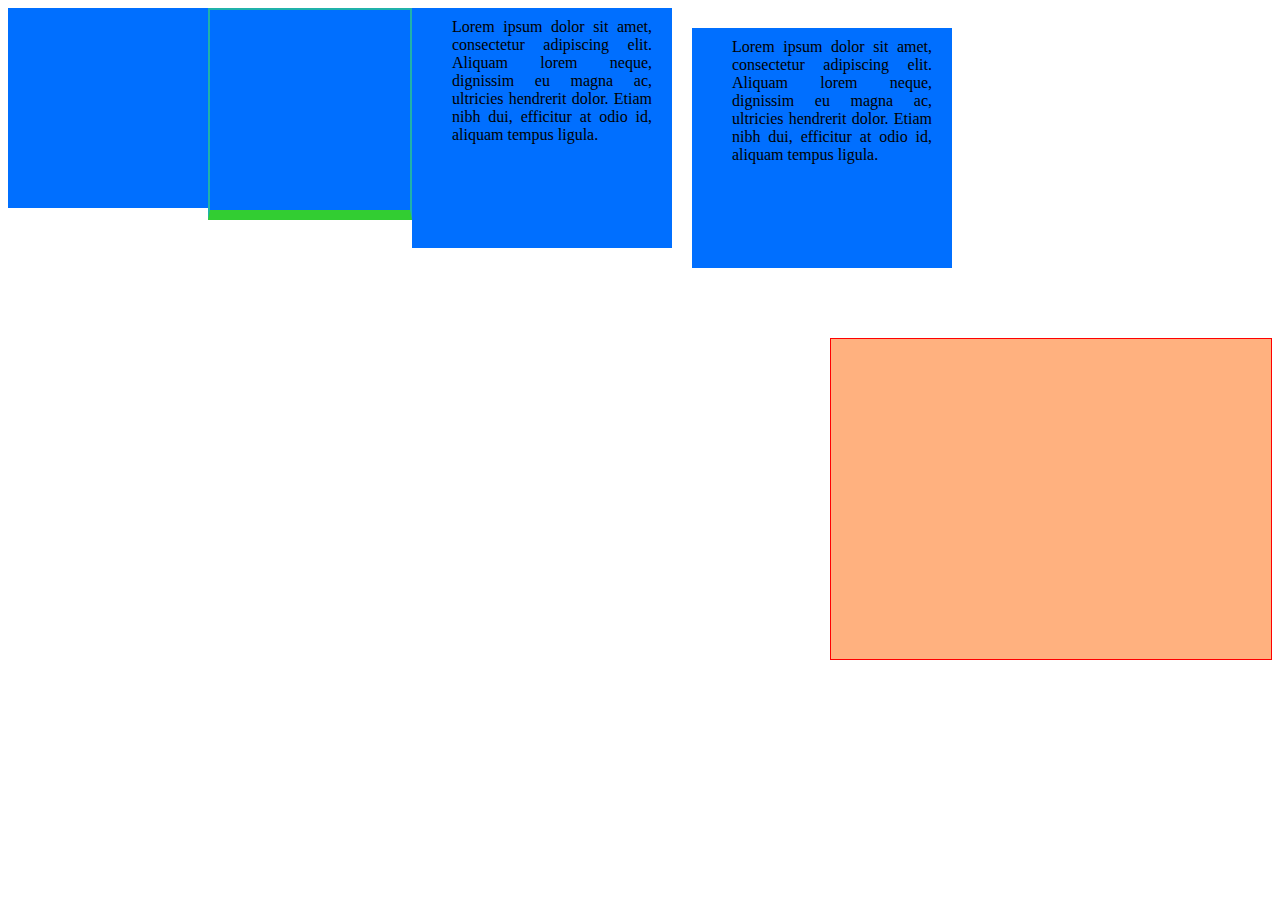
<file: Week3_0920/index.html>
<!DOCTYPE html>
<html>
<head>
	<title>Box Model 101</title>
	<!-- internal style sheet, these styles only apply to elements on this page -->
	<style type="text/css">
		
		/*
		* {
			box-sizing: border-box;
		}
		*/

		.thumbnail {
			background-color: #006FFF;
			/* hex color - RRGGBB */
			height: 200px;
			width: 200px;
		}

		.border-thumb{
			border-width: 2px;
			border-style: solid;
			border-color: red;
			/* shorthand for border definition */
			border: 2px solid lightseagreen;
			/* css reads from top to bottom, so you can override previous things*/
			/* we can also override one or more borders at a time */
			border-bottom: 10px solid limegreen;
		}

		.padded{
			/* if we assign one value to padding, we get the same value applied to all 4 sides*/
			padding: 20px;
			/* just like border, we can define each border separately */
			padding-left: 10px;
			padding-right: 5px;
			padding-bottom: 30px;
			/* or like this */
			padding: 40px 10px;
			/* 1st value top & bottom, f2nd value left & right*/
			/* or with 4 values: top, right, bottom, left - clockwise */
			padding: 10px 20px 30px 40px;
			text-align: justify;
		}

		.space-around{
			margin: 20px;
		}

		.stack-row{
			/* floating = stack as many as I can to the left or right as long as I have a 
			defined width to work with */
			float: left;
			/* if you float to right, things will go backwards from right to left */
		}

		#special-div{
			width: 400px;
			height: 300px;
			border: 1px solid #FF0000;
			float: right;
			padding: 10px 20px;
			margin-top: 50px;
			background-color: rgba(255,100,0,0.5);
		}
		
	</style>

</head>
<body>
	<!-- make a div with the class thumbnail, thumbnail is a nice semantic class name -->
	<div class="thumbnail stack-row"></div>
	<!-- we can reuse a class across our page or many elements -->
	<div class="thumbnail border-thumb stack-row"></div>
	<!-- we can apply multiple classes to a single element -->
	<div class="thumbnail padded stack-row">
		Lorem ipsum dolor sit amet, consectetur adipiscing elit. Aliquam lorem neque, dignissim eu magna ac, ultricies hendrerit dolor. Etiam nibh dui, efficitur at odio id, aliquam tempus ligula.
	</div>
	<div class="thumbnail padded space-around stack-row">
		Lorem ipsum dolor sit amet, consectetur adipiscing elit. Aliquam lorem neque, dignissim eu magna ac, ultricies hendrerit dolor. Etiam nibh dui, efficitur at odio id, aliquam tempus ligula.
	</div>
	<div id="special-div"></div>

</body>
</html>
</file>
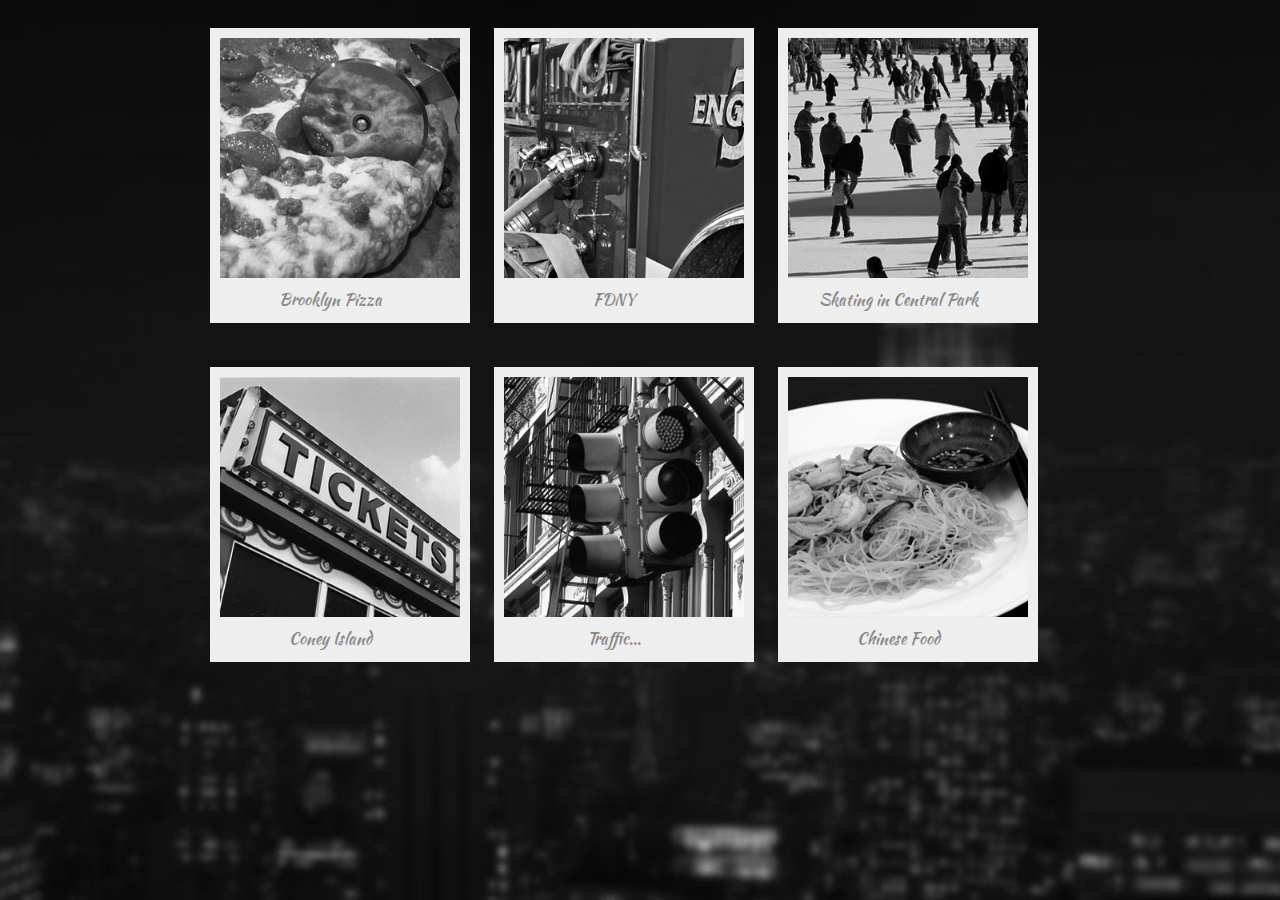
<file: Week4_0925/Gallery_Starter/index.html>
<!DOCTYPE html>
<html>

<head>
    <title>New York City Gallery</title>
    <!-- Link to CSS File here -->
    <!-- Link to Google Font Here -->
    <link rel="stylesheet" type="text/css" href="css/style.css">
    <!-- <link href="https://fonts.googleapis.com/css?family=Kaushan+Script" rel="stylesheet"> -->

</head>

<body>
    <div class="container">
        <div class="polaroid">
            <p>Brooklyn Pizza</p>
            <img src="img/bw/pizza.jpg">
        </div>
        <div class="polaroid">
            <p>FDNY</p>
            <img src="img/bw/fdny.jpg">
        </div>
        <div class="polaroid">
            <p>Skating in Central Park</p>
            <img src="img/bw/skating.jpg">
        </div>
        <div class="polaroid">
            <p>Coney Island</p>
            <img src="img/bw/tickets.jpg">
        </div>
        <div class="polaroid">
            <p>Traffic...</p>
            <img src="img/bw/traffic.jpg">
        </div>
        <div class="polaroid">
            <p>Chinese Food</p>
            <img src="img/bw/chinese.jpg">
        </div>
    </div>
</body>

</html>
</file>
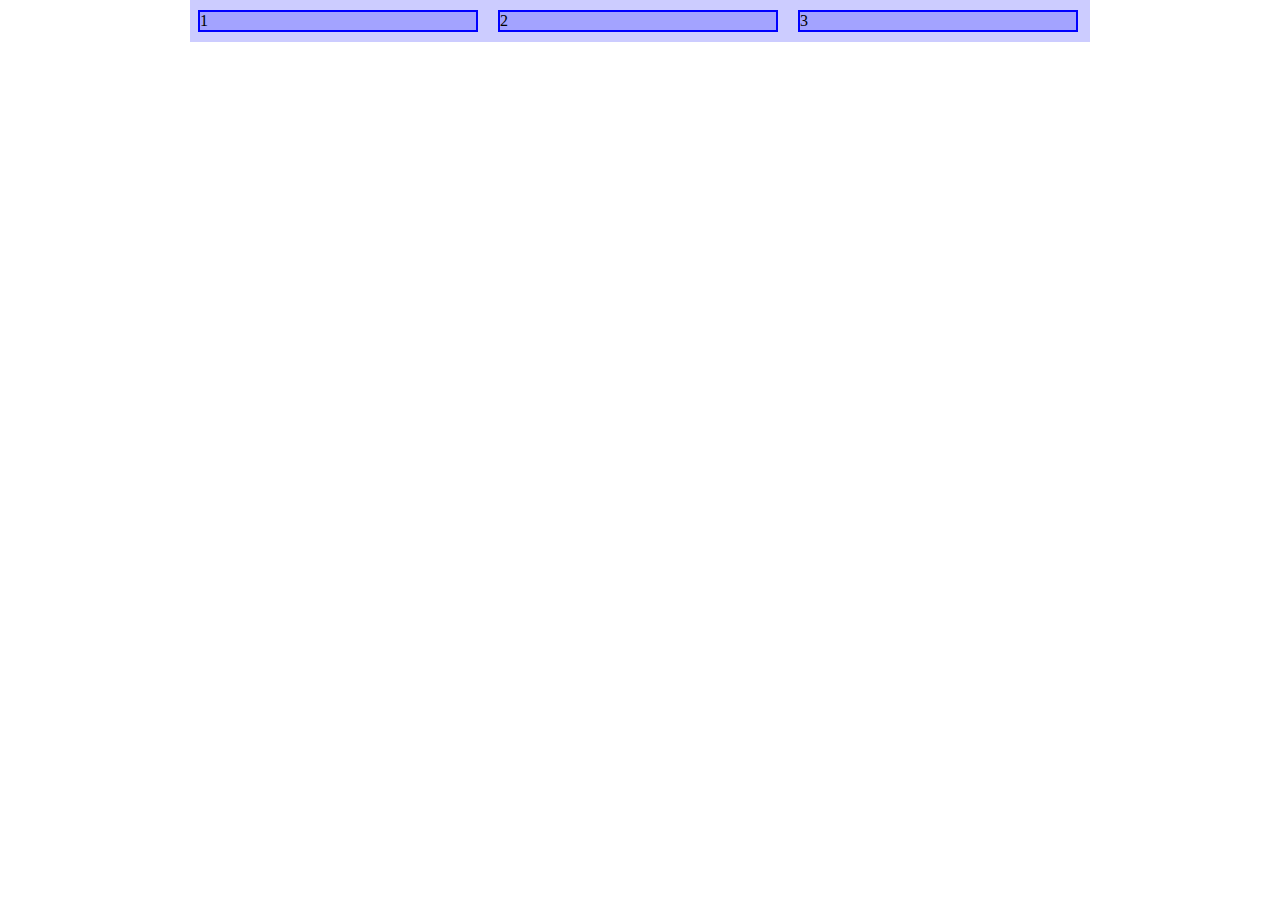
<file: Week4_0925/Inline_Block/index.html>
<!DOCTYPE html>
<html>
<head>
	<title>Inline Block</title>
	<style type="text/css">
		*{
			margin: 0;
			padding: 0;
		}

		main, article {
			background-color: rgba(0, 0, 255, 0.2);
		}
		
		main {
			width: 900px;
			margin: 0 auto;
			/*method 1 to remove margin from inline block, zero out font size
			in the wrapper element*/
			/*font-size: 0px;*/
		}

		article{
			width: 300px;
			display: inline-block;
			/*zeroed out font size, but still need to define font size for child element*/
			/*font-size: 16px;*/
			/*method 2: negative margin, you will need to fiddle with this based on font size*/
			margin-right:-4px;
			border: 2px solid blue;
			/*shorthand for border width, style and color*/
			/*box sizing border bo means width si defined regardless of padding and border dimensions, but this does not apply for margins*/
			box-sizing: border-box;
			/*still have to do math for margins*/
			width: 280px;
			margin: 10px 8px;
		}

	</style>
</head>
<body>
<main>
	<article>1</article>
	<article>2</article>
	<article>3</article>
</main>
</body>
</html>
</file>
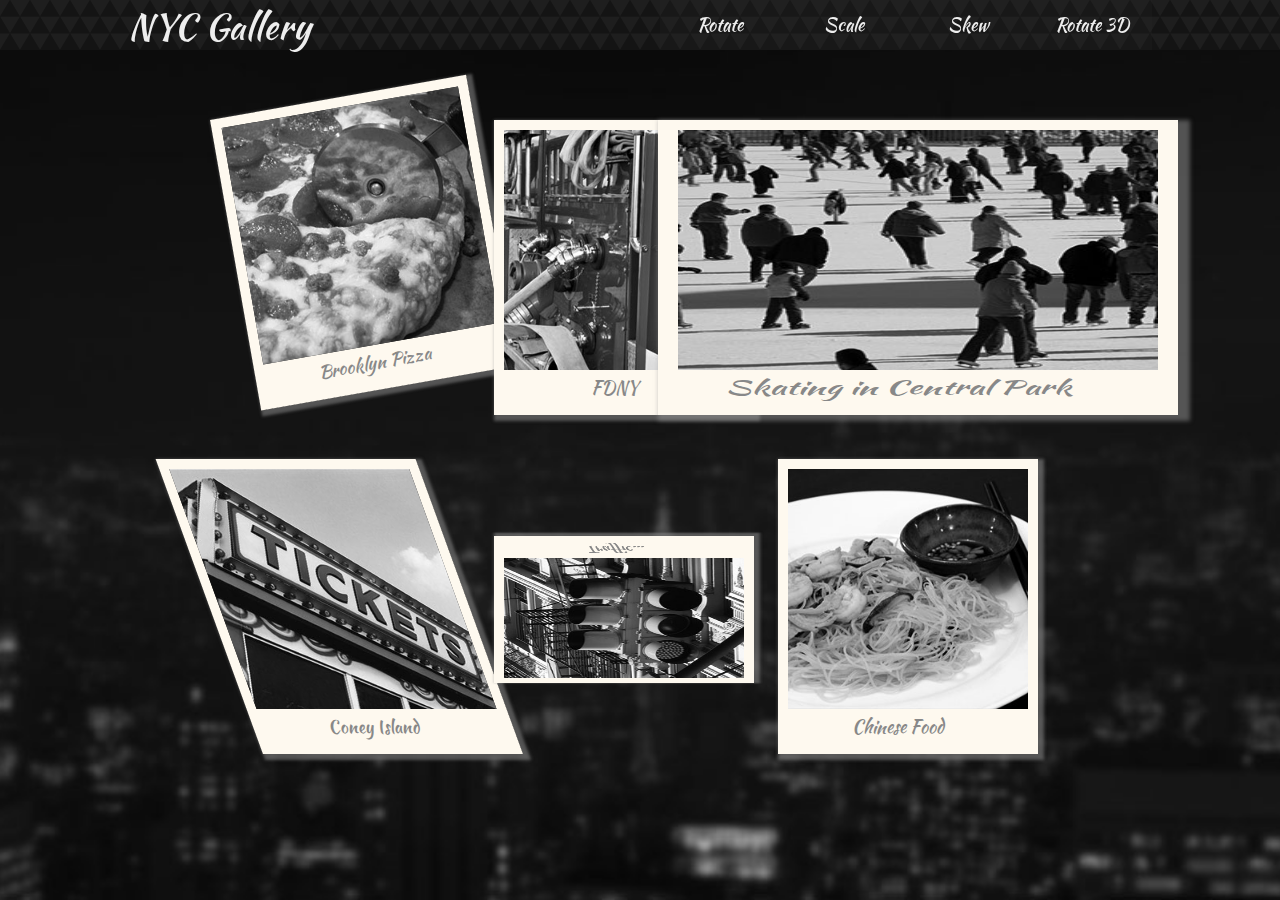
<file: Week4_0925/CSS3_Transforms_Transitions/Transforms_Start/index.html>
<!DOCTYPE html>
<html>

<head>
    <title>New York City</title>
    <link rel="stylesheet" type="text/css" href="css/styles.css">
    <link href="http://fonts.googleapis.com/css?family=Kaushan+Script" rel="stylesheet" type="text/css">
</head>

<body>
    <header>
    <h1>NYC Gallery</h1>
        <nav>
            <ul>
                <li><a href=#>Rotate</a></li>
                <li><a href=#>Scale</a></li>
                <li><a href=#>Skew</a></li>
                <li><a href=#>Rotate 3D</a></li>
            </ul>
        </nav>
    </header>

    <div class="container">
        <div class="polaroid rotate-left">
            <p>Brooklyn Pizza</p>
            <img src="img/bw/pizza.jpg">
        </div>
        <div class="polaroid scale-up">
            <p>FDNY</p>
            <img src="img/bw/fdny.jpg">
        </div>
        <div class="polaroid scale-x">
            <p>Skating in Central Park</p>
            <img src="img/bw/skating.jpg">
        </div>
        <div class="polaroid skew-x">
            <p>Coney Island</p>
            <img src="img/bw/tickets.jpg">
        </div>
        <div class="polaroid rot-x">
            <p>Traffic...</p>
            <img src="img/bw/traffic.jpg">
        </div>
        <div class="polaroid">
            <p>Chinese Food</p>
            <img src="img/bw/chinese.jpg">
        </div>

    </div>
</body>

</html>
</file>
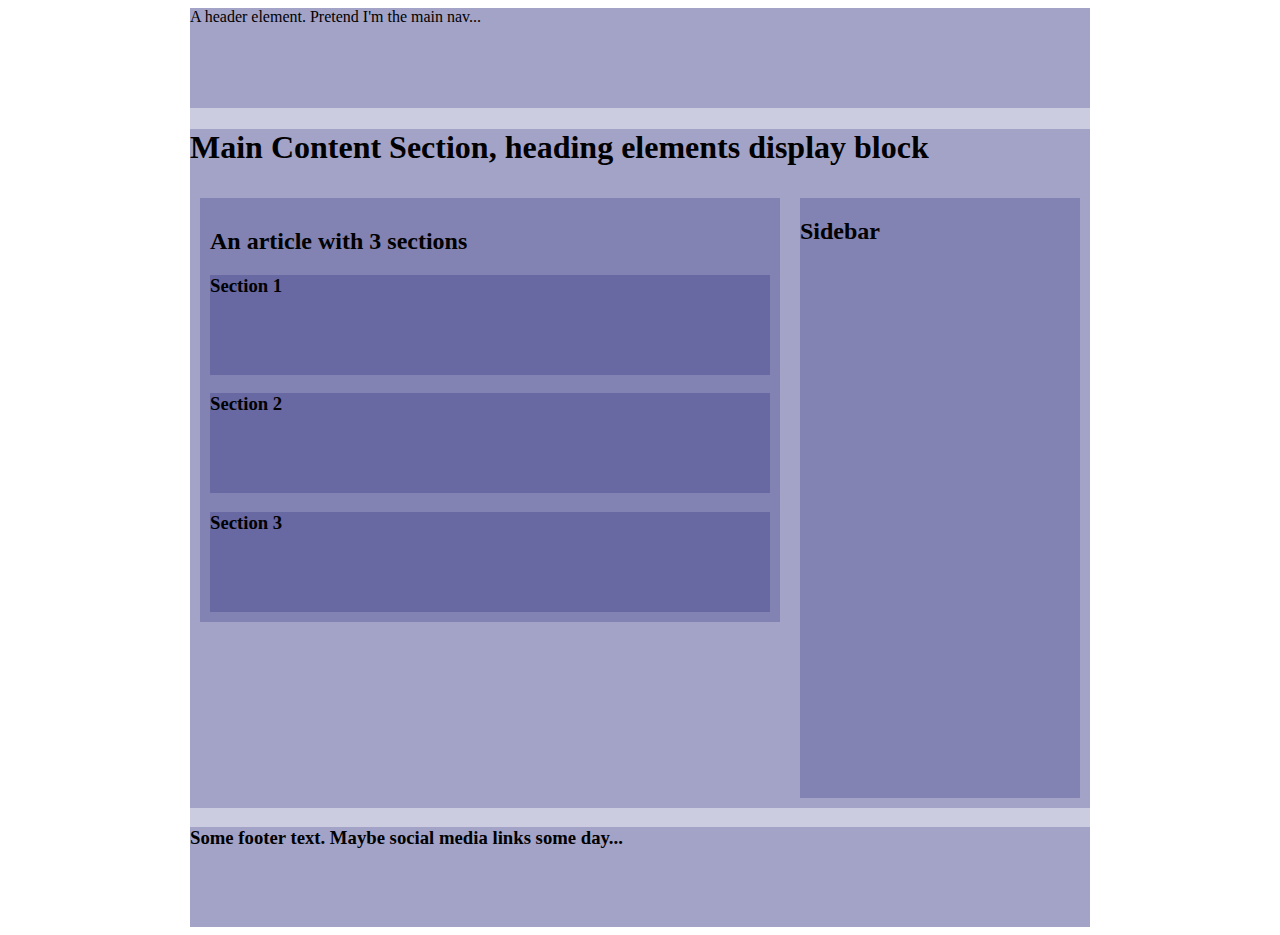
<file: Week3_0920/layout-1.html>
<!DOCTYPE html>
<html>
<head>
	<title>Layout 1 header-footer-sidebar using pixels</title>
	<style type="text/css">
		/* grouped selectors, same styles, different tags*/
		div, header, footer, main, article, section, aside{
			background-color: rgba(0,0,100,0.2);
			min-height: 100px;
		}

		div.wrapper{
			width: 900px;
			/*center a div within the browser using margin 0 auto*/
			margin: 0 auto;
		}

		article{
			width: 600px;
			float: left;
			/* add 10px margin all around will add 20px to our width and height*/
			margin: 10px;
			/* 600-10-10 = 580px */
			width: 580px;
			/* adding padding will also add to width dimensions*/
			padding: 10px;
			width: 560px;
		}

		aside{
			width: 300px;
			min-height: 600px;
			float: right;
			margin: 10px;
			width: 280px;
		}

		/* when we are done floating elements we need to clear immediately after */
		.clear{
			clear: both;
			height: 0;
		}

	</style>
</head>
<body>
	<div class="wrapper">
		<header>
			A header element. Pretend I'm the main nav...
		</header>
		<main>
			<h1>Main Content Section, heading elements display block</h1>
			<article>
				<h2>An article with 3 sections</h2>
				<section>
					<h3>Section 1</h3>
				</section>
				<section>
					<h3>Section 2</h3>
				</section>
				<section>
					<h3>Section 3</h3>
				</section>
			</article>
			<aside>
				<h2>Sidebar</h2>
			</aside>
			<!-- clear out so our wrapping div (in this case is the main tag) wraps around -->
			<br class="clear">
		</main>
		<footer>
			<h3>Some footer text. Maybe social media links some day...</h3>
		</footer>
	</div>
</body>
</html>
</file>
<file: Week4_0925/Gallery_Starter/css/style.css>
@import url('https://fonts.googleapis.com/css?family=Kaushan+Script');

/*font-family: 'Kaushan Script', cursive;*/

html {
	background: url(../img/bg.jpg) no-repeat center center fixed;
	/*Chrome and Safari*/
	-webkit-background-size: cover;
	-moz-background-size: cover;
	-o-background-size: cover;
	background-size: cover;
	/*first use prefixes and then use defult so it supports all browsers*/
}

.container {
	width: 900px;
	margin: 0 auto;
}

.polaroid {
	position: relative;
	width: 240px;
	display: inline-block;
	margin: 20px;
}

.polaroid img {
	width: 100%;
	height: auto;
	border: 10px solid #EEE;
	border-bottom: 45px solid #EEE;
}

.polaroid p {
	position: absolute;
	/*for absolute position to work, the parent has to be relative positioned*/
	text-align: center;
	width: 100%;
	color: #888;
	font-family: 'Kaushan Script', cursive;
	bottom: 0px;
}
</file>
<file: Week4_0925/CSS3_Transforms_Transitions/Transforms_Start/css/styles.css>
html {
    background: url(../img/bg.jpg) no-repeat center center fixed;
    -webkit-background-size: cover;
    -moz-background-size: cover;
    -o-background-size: cover;
    background-size: cover;
    /*If you want it to work in IE*/
    filter: progid: DXImageTransform.Microsoft.AlphaImageLoader(src='.myBackground.jpg', sizingMethod='scale');
    -ms-filter: "progid:DXImageTransform.Microsoft.AlphaImageLoader(src='myBackground.jpg', sizingMethod='scale')";
}

body {
    margin: 0;
    padding: 0;
}

.container{
    width:900px;
    margin:0 auto;
    padding: 100px;
}

.polaroid {
    position: relative;
    width: 240px;
    display: inline-block;
    margin:20px;
}

.polaroid img {
    width:100%;
    height:auto;
    border: 10px solid #FEF9EF;
    border-bottom: 45px solid #FEF9EF;
    /*h-shadow v-shadow | blur spread color*/
    -webkit-box-shadow: 3px 3px 3px 3px rgba(10,10,10,0.5);
    -moz-box-shadow: 3px 3px 3px 3px rgba(10,10,10,0.5);
    box-shadow: 3px 3px 3px 3px rgba(150,150,150,0.5);
}

.polaroid p {
    position: absolute;
    text-align: center;
    width: 100%;
    bottom: 0px;
    font: 400 18px 'Kaushan Script', cursive;
    color: #888;
}

/*************************
    NAVIGATION
*************************/

header {
    margin: 0;
    margin-bottom: 10px;
    width: 80%;
    padding:0 10%;
    /*1 value: 4sides/ 2: top&sides 4: clockwise*/
    height: 50px;
    background-color: red;
    position: fixed;
    z-index: 10;
    /*so things after it does not acroll over it*/
    background: url(../img/dark-triangles.png);
}

header h1{
    display:inline-block;
    color: #EEE;
    font: 400 36px 'Kaushan script', cursive;
    margin: 0;
}

nav {
    float: right;
    display: inline-block;
}

nav ul {
    list-style-type: none;
    text-align: center;
    margin: 0;
    padding: 0;
    background-color: rgba(40,40,40,0.2);
}

nav li {
    font-family: 'Kaushan Script', cursive;
    font-size: 18px;
    height: 50px;
    line-height: 50px;
    width: 120px;
    display: inline-block;
}

nav a {
    text-decoration: none;
    color: #EEE;
    display: block;
    transition: all 800ms ease;
}

nav a:hover {
    background-color: darkgrey; 
    color: black;   
}

nav a.active {
    background-color: darkgrey; 
    color: black; 
}

/**********************
TRANSFORMS
**********************/

.rotate-left {
    transform: rotate(-10deg);
    transform-origin: 0% 0%;
    transition: all 1s ease-in;
}

.rotate-left:hover {
    transform: rotate(10deg); 
}

.scale-up {
    transform: scale(1);
    z-index: 0;
    transition: all 1s ease-in;
}

.scale-up:hover {
    transform: scale(2);
    z-index: 100;
}

.scale-x {
    /*transform: scaleX(2);*/
    transform: scale(2,1);
    /*1st on x 2nd on y*/
}

.skew-x {
    transform: skewX(20deg);
}

.rot-x {
    transform: rotateX(120deg);
}
</file>
